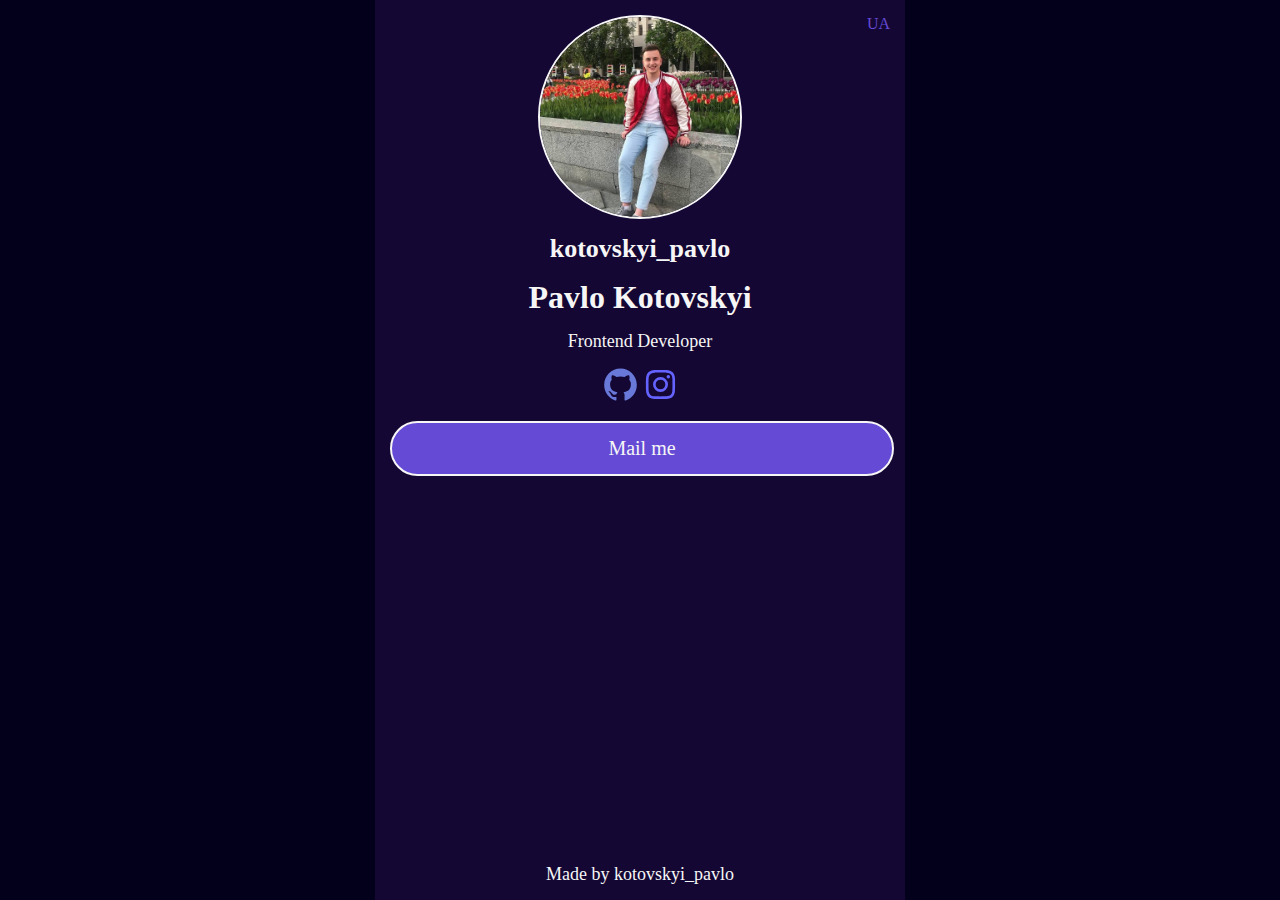
<file: index.html>
<!DOCTYPE html>
<html lang="en">
  <head>
    <meta charset="UTF-8" />
    <meta name="viewport" content="width=device-width, initial-scale=1.0" />
    <link rel="stylesheet" href="/style/style.css" />
    <title>kotovskyi_pavlo</title>
  </head>
  <body>
    <header>
      <a class="language" href="/pages/uk.html">UA</a>
      <img class="avatar" src="/images/IMG_6808.JPG" alt="My avatar" />
      <h2 class="nickname">kotovskyi_pavlo</h2>
    </header>
    <main>
      <h1>Pavlo Kotovskyi</h1>
      <p class="description text">Frontend Developer</p>
      <ul class="links">
        <li>
          <a
            href="https://github.com/kotovskyi07?tab=repositories"
            target="_blank"
          >
            <img
              src="/images/4202098_github_code_developer_logo_icon.svg"
              alt="GitHub link"
            />
          </a>
        </li>
        <li>
          <a href="https://www.instagram.com/p.kotovskyi/" target="_blank">
            <img
              src="/images/8726142_instagram_icon.svg"
              alt="Instagram link"
            />
          </a>
        </li>
      </ul>
      <a class="large-button" href="mailto: kotovskyi.p@gmail.com">Mail me</a>
    </main>
    <footer class="text">Made by kotovskyi_pavlo</footer>
  </body>
</html>
</file>
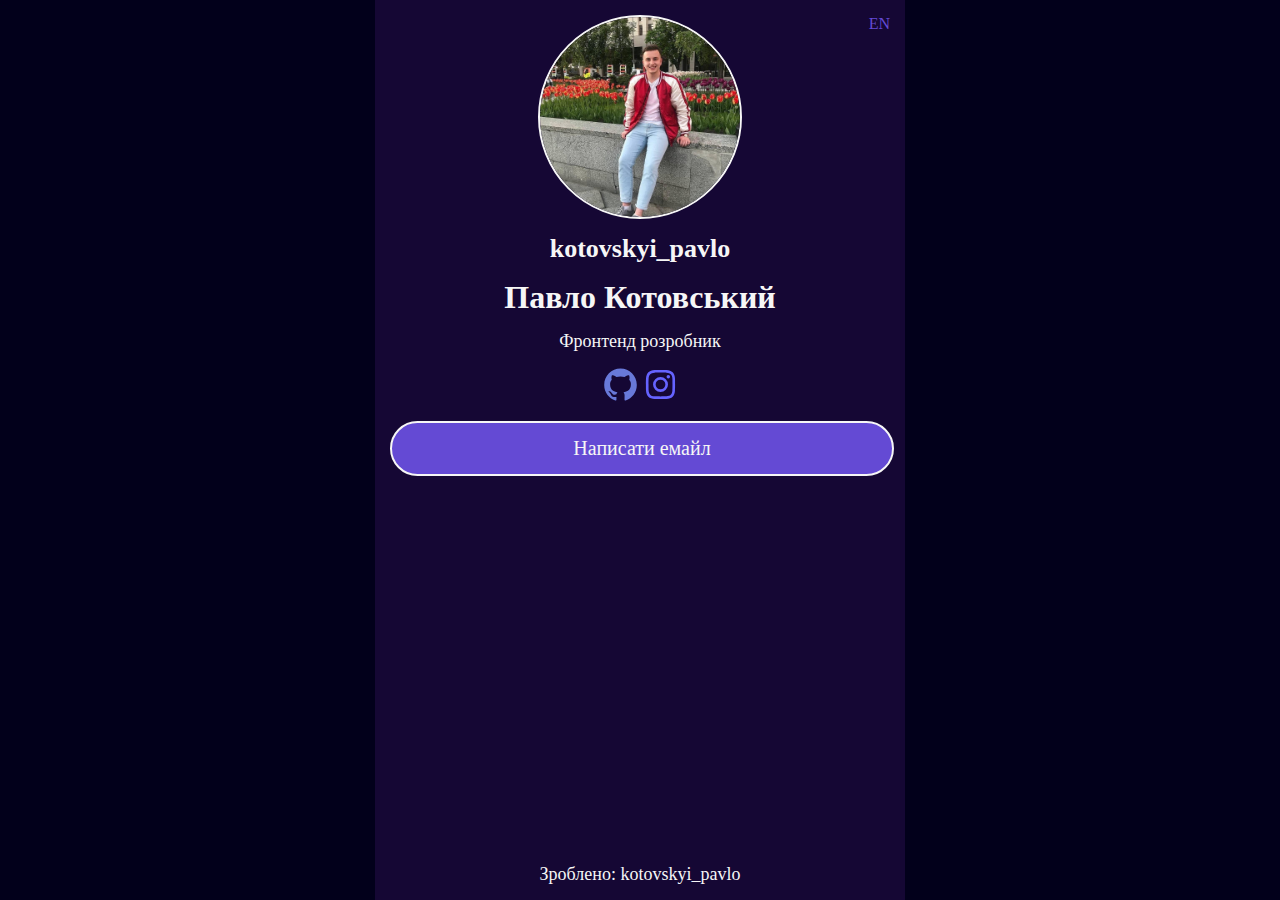
<file: pages/uk.html>
<!DOCTYPE html>
<html lang="uk">

<head>
    <meta charset="UTF-8">
    <meta name="viewport" content="width=device-width, initial-scale=1.0">
    <link rel="stylesheet" href="/style/style.css">
    <title>kotovskyi_pavlo</title>
</head>

<body>
    <header>
        <a class="language" href="/index.html">EN</a>
        <img class="avatar" src="/images/IMG_6808.JPG" alt="Мій аватар" />
        <h2 class="nickname">kotovskyi_pavlo</h2>
    </header>
    <main>
        <h1>Павло Котовський</h1>
        <p class="description text">Фронтенд розробник</p>
        <ul class="links">
            <li><a href="https://github.com/kotovskyi07?tab=repositories" target="_blank">
                    <img src="/images/4202098_github_code_developer_logo_icon.svg" alt="GitHub link">
                </a></li>
            <li><a href="https://www.instagram.com/p.kotovskyi/" target="_blank">
                    <img src="/images/8726142_instagram_icon.svg" alt="Instagram link">
                </a></li>
        </ul>
        <a class="large-button" href="mailto: kotovskyi.p@gmail.com">Написати емайл</a>
    </main>
    <footer class="text">Зроблено: kotovskyi_pavlo</footer>


</body>

</html>
</file>
<file: style/style.css>
:root {
  --main-color: rgb(21, 7, 52);
  --secondary-color: rgb(2, 0, 27);
  --font-color: rgb(246, 246, 246);
  --link-color: rgb(100, 74, 212);
  --gap: 15px;
}

body,
h1,
h2,
ul,
p {
  margin: 0;
}

ul {
  padding: 0;
  list-style: none;
}

a {
  color: var(--link-color);
  text-decoration: none;
  transition: 0.3s;
}

a:hover,
a:focus,
a:active {
  opacity: 0.5;
}

html {
  background-color: var(--secondary-color);
  color: var(--font-color);
}

body,
.avatar {
  margin: 0 auto;
}

.avatar,
header,
main,
h1,
.description,
.links {
  margin-bottom: var(--gap);
}

.nickname,
h1,
.description,
footer {
  text-align: center;
}

body {
  display: flex;
  flex-direction: column;
  width: 290px;
  min-height: calc(100vh - var(--gap) * 2);
  background-color: var(--main-color);
  padding: var(--gap);
}

header {
  position: relative;
}

footer {
  margin-top: auto;
}

.language {
  position: absolute;
  top: 0;
  right: 0;
}

.avatar {
  --avatar-size: 150px;

  display: block;
  width: var(--avatar-size);
  height: var(--avatar-size);
  border-radius: 50%;
  border: 2px solid;
  border-color: var(--font-color);
  object-fit: cover;
}

.nickname {
  font-size: 20px;
}

h1 {
  font-size: 26px;
}

.links {
  display: flex;
  justify-content: center;
  gap: 5px;
}

.links img {
  --link-size: 28px;

  height: var(--link-size);
  width: var(--link-size);
}

.large-button {
  display: flex;
  justify-content: center;
  align-items: center;
  width: 100%;
  height: 35px;
  padding-bottom: 1px;
  border: 2px solid;
  border-color: var(--font-color);
  color: var(--font-color);
  background-color: var(--link-color);
  border-radius: 35px;
  font-size: 16px;
  font-weight: 500;
}

@media screen and (min-width: 440px) {
  body {
    width: 410px;
  }
}

@media screen and (min-width: 530px) {
  body {
    width: 500px;
  }

  .avatar {
    --avatar-size: 200px;

    width: var(--avatar-size);
    height: var(--avatar-size);
  }

  .nickname {
    font-size: 26px;
  }

  h1 {
    font-size: 32px;
  }

  .links img {
    --link-size: 35px;

    height: var(--link-size);
    width: var(--link-size);
  }

  .large-button {
    height: 50px;
    font-size: 20px;
  }

  .text {
    font-size: 18px;
  }
}
</file>
